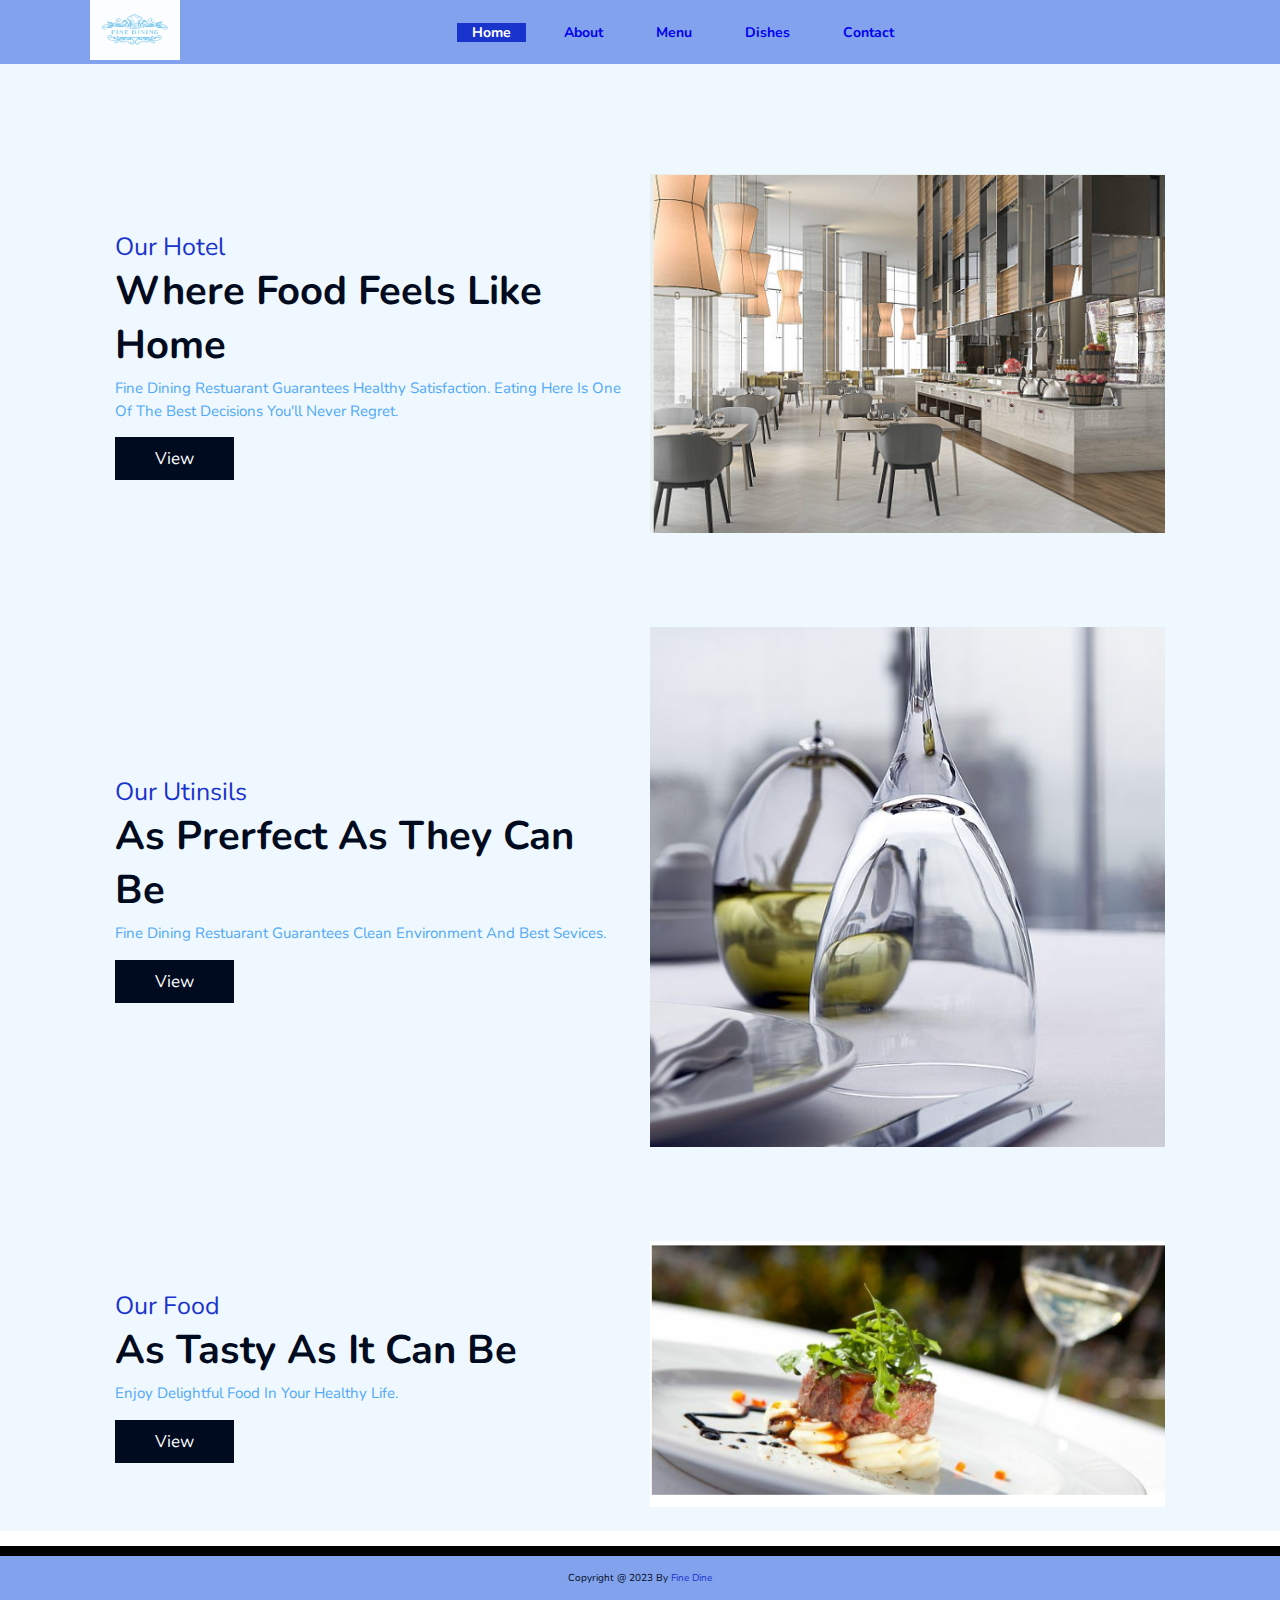
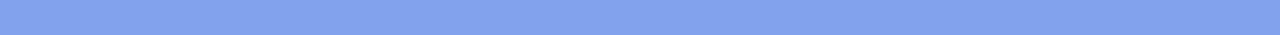
<file: index.html>
<!DOCTYPE html>
<html lang="en">
<head>
    <link rel="stylesheet" href="style.css">
    <link rel="shortcut icon" href="images\logo.png" type="image/x-icon">
    <link rel="stylesheet" href="https://cdnjs.cloudflare.com/ajax/libs/font-awesome/6.5.1/css/all.min.css" integrity="sha512-DTOQO9RWCH3ppGqcWaEA1BIZOC6xxalwEsw9c2QQeAIftl+Vegovlnee1c9QX4TctnWMn13TZye+giMm8e2LwA==" crossorigin="anonymous" referrerpolicy="no-referrer" />
    <meta charset="UTF-8">
    <meta name="viewport" content="width=device-width, initial-scale=1.0">
    <title>Fine dining</title>
</head>
<body>
    <!-- header -->
    <header class="header">
        <div class="logo">
            <img src="images\logo.png" alt=""> 
        </div>
        <nav class="navbar">
            <ul>
                <li><a class="active" href="./index.html">home</a></li>
                <li><a href="./about.html">about</a></li>
                <li><a href="./menu.html">menu</a></li>
                <li><a href="./dishes.html">dishes</a></li>
                <li><a href="./contact.html">contact</a></li>
            </ul>  
        </nav>
        <div class="icons">
            <i class="fas fa-bars" id="menu-bars"></i>
            <i class="fas fa-search" id="search-icon"></i>
        </div> 
        </header>
    <!-- header ends-->

    <!-- search form -->
    <form action="" id="search-form">
        <input type="search" placeholder="search here" name="" id="search-box">
        <label for="search-box" class="fas fa-search"></label>
        <i class="fas fa-times" id="close"></i>
    </form>
<!-- search form ends-->

<!-- home section -->
<section class="home" id="./index.html">

    <div class="home-slider">
        <div class="wrapper">
            <div class="slide">
                <div class="content">
                    <span>Our Hotel</span>
                    <h3>where food feels like home</h3>
                    <p>Fine Dining restuarant guarantees healthy satisfaction. Eating here is one of the best decisions you'll never regret.</p>
                    <a href="#" class="btn">view</a>
                </div>
                <div class="image">
                    <img src="images\homepage.png" alt="">
                </div>
            </div>

            <div class="slide">
                <div class="content">
                    <span>Our Utinsils</span>
                    <h3> As prerfect as they can be</h3>
                    <p>Fine Dining restuarant guarantees clean environment and best sevices.</p>
                    <a href="#" class="btn">view</a>
                </div>
                <div class="image">
                    <img src="images\glass.png" alt="">
                </div>
            </div>

            
            <div class="slide">
                <div class="content">
                    <span>Our Food</span>
                    <h3> As tasty as it can be</h3>
                    <p>Enjoy Delightful Food In Your Healthy Life.</p>
                    <a href="#" class="btn">view</a>
                </div>
                <div class="image">
                    <img src="images\beefFillet.png" alt="">
                </div>
            </div>

        </div>
    </div>

</section>
<!-- home section ends -->

<!-- footer section -->
<footer class="footer">
            <div class="credit">
                 copyright @ 2023 by <span>fine dine</span>
             </div>
</footer>
<!-- footer section ends-->

    <!-- custom js file -->
    <script src="app.js"></script>
<body>
</html>
</file>
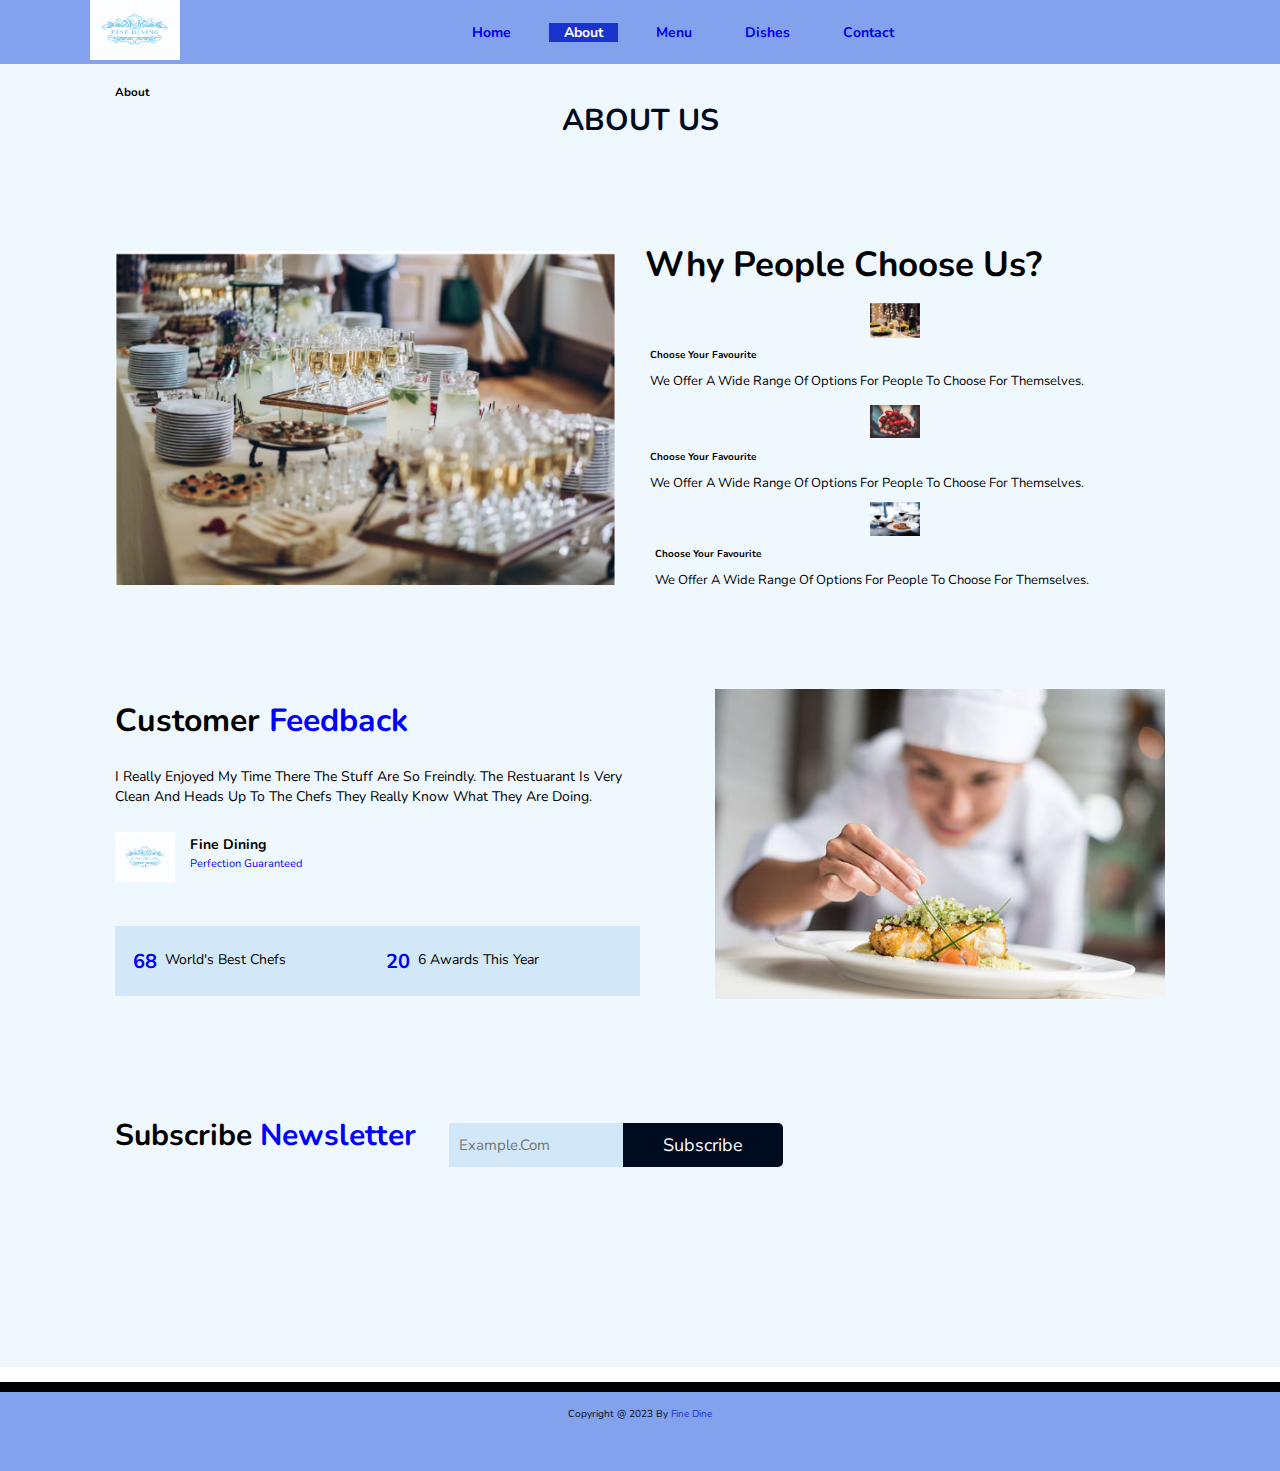
<file: about.html>
<!DOCTYPE html>
<html lang="en">
<head>
    <link rel="stylesheet" href="style.css">
    <link rel="shortcut icon" href="images\logo.png" type="image/x-icon">
    <link rel="stylesheet" href="https://cdnjs.cloudflare.com/ajax/libs/font-awesome/6.5.1/css/all.min.css" integrity="sha512-DTOQO9RWCH3ppGqcWaEA1BIZOC6xxalwEsw9c2QQeAIftl+Vegovlnee1c9QX4TctnWMn13TZye+giMm8e2LwA==" crossorigin="anonymous" referrerpolicy="no-referrer" />
    <meta charset="UTF-8">
    <meta name="viewport" content="width=device-width, initial-scale=1.0">
    <title>Fine dining</title>
</head>
<body>
    <!-- header -->
    <header class="header">
        <div class="logo">
            <img src="images\logo.png" alt=""> 
        </div>
        <nav class="navbar">
            <ul>
                <li><a  href="./index.html">home</a></li>
                <li><a class="active" href="./about.html">about</a></li>
                <li><a href="./menu.html">menu</a></li>
                <li><a href="./dishes.html">dishes</a></li>
                <li><a href="./contact.html">contact</a></li>
            </ul>  
        </nav>
        <div class="icons">
            <i class="fas fa-bars" id="menu-bars"></i>
            <i class="fas fa-search" id="search-icon"></i>
        </div> 
        </header>
    <!-- header ends-->

    <!-- search form -->
    <form action="" id="search-form">
        <input type="search" placeholder="search here" name="" id="search-box">
        <label for="search-box" class="fas fa-search"></label>
        <i class="fas fa-times" id="close"></i>
    </form>
    <!-- search form ends-->

    <!-- about section -->
<section class="about" id="./about.html">
    <h3 class="subheading">about</h3>
    <h1 class="heading">about us</h1>
    <div class="choose">
        <div class="foodimg">
            <img src="images/food-img.png" alt="">
        </div>
        <div class="question">
            <div>
                <h2>Why People Choose us?</h2>
            </div>
            <div class="q-ans">
                <div>
                    <img src="images\wine.png" alt="">
                </div>
                <div>
                    <h4>Choose Your Favourite</h4>
                <p>We offer a wide range of options for people to choose for themselves.</p>
                </div>
            </div>
            <div class="q-ans">
                <div>
                    <img src="images\strawberries.jpg" alt="">
                </div>
                <div>
                    <h4>Choose Your Favourite</h4>
                <p>We offer a wide range of options for people to choose for themselves.</p>
                </div>
                <div class="q-ans">
                    <div>
                        <img src="images/steak.png" alt="">
                    </div>
                    <div>
                        <h4>Choose Your Favourite</h4>
                    <p>We offer a wide range of options for people to choose for themselves.</p>
                    </div>
                </div>
            </div>
    </div>
    <div class="main_slide4">
        <div class="chef-feed">
            <h2>Customer <span style="color: blue;">feedback</span></h2>
            <p>I really enjoyed my time there the stuff are so freindly. The restuarant is very clean and heads up to the chefs they really know what they are doing.</p>
            <div class="chef-detail">
                <div>
                    <img src="images\logo.png" alt="">
                </div>
                <div>
                    <h6>Fine Dining</h6>
                    <p>Perfection Guaranteed</p>
                </div>
            </div>
            <div class="chef-sarah">
                <div>
                    <i class="fa-solid fa-hand-peace"></i>
                    <h4>68</h4>
                    <p>World's best chefs</p>  
                </div>
                <div>
                    <i class="fa-solid fa-trophy"></i>
                    <h4>20</h4>
                    <p>6 Awards this year</p> 
                </div>                                  
            </div>
        </div>
        <div class="chef">
            <img src="images\chef.jpg" alt="">
        </div>
    </div>
    <div class="letter">
        <div class="letter-head">
            <h2>Subscribe <span>Newsletter</span></h2>
        </div>
        <div class="letter-input">
            <div>
                <input type="email" placeholder="Example.com">
            </div>
            <button class="btn">Subscribe</button>
        </div>
    </div>
</div>
</section>
<!-- about section ends -->

<!-- footer section -->
<footer class="footer">
    <div class="credit"> copyright @ 2023 by <span>fine dine</span> </div>
</footer>
<!-- footer section ends-->

<!-- custom js file -->
<script src="app.js"></script>    
</body>
</html>
</file>
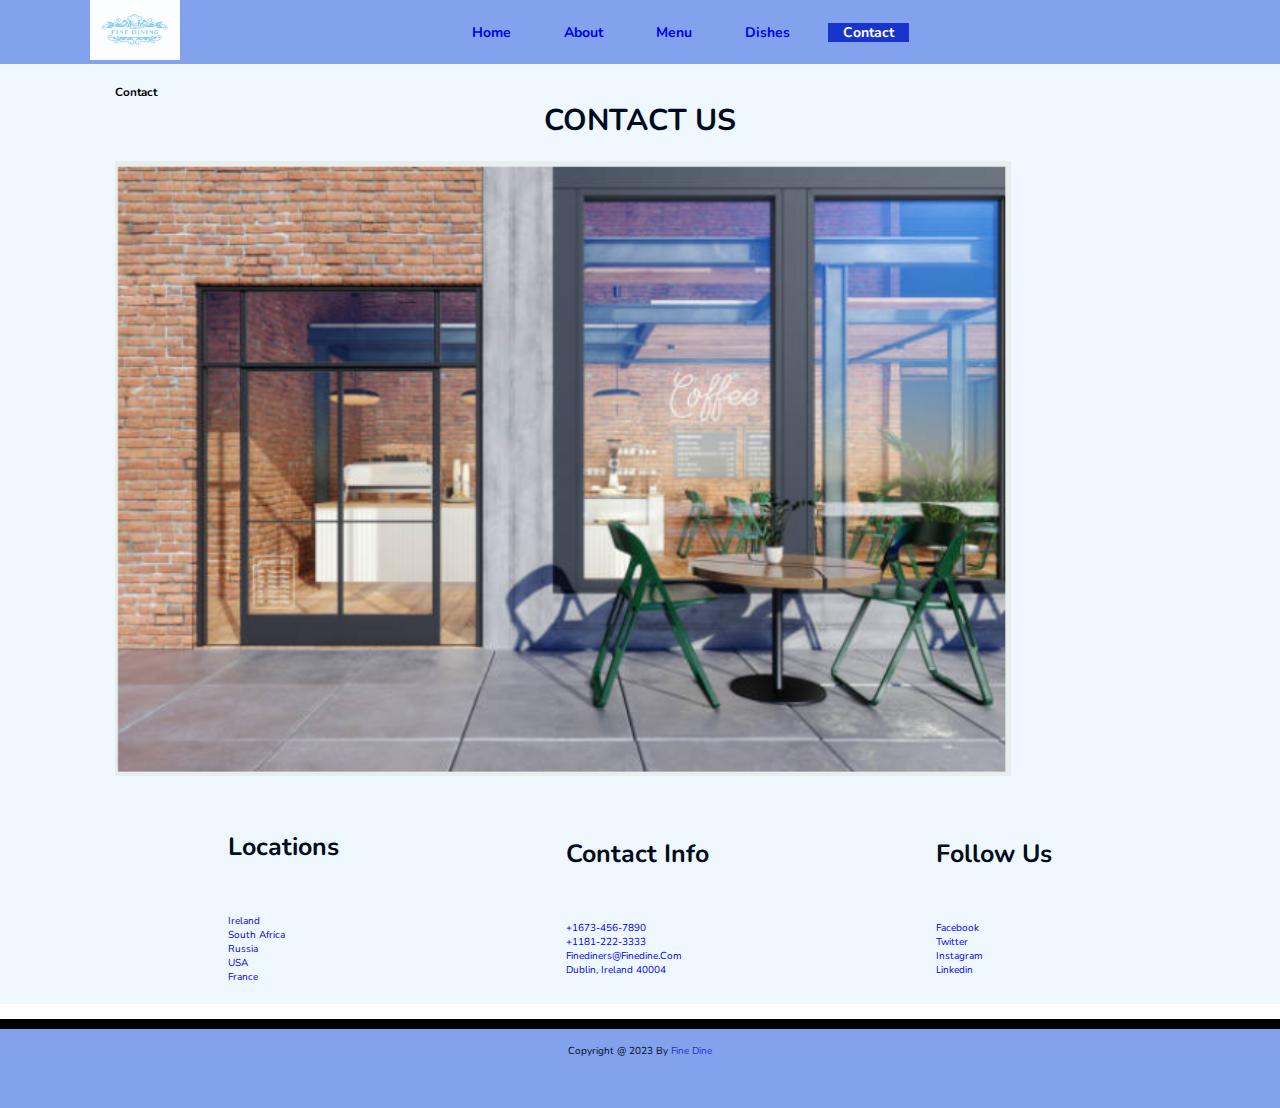
<file: contact.html>
<!DOCTYPE html>
<html lang="en">
<head>
    <link rel="stylesheet" href="style.css">
    <link rel="shortcut icon" href="images\logo.png" type="image/x-icon">
    <link rel="stylesheet" href="https://cdnjs.cloudflare.com/ajax/libs/font-awesome/6.5.1/css/all.min.css" integrity="sha512-DTOQO9RWCH3ppGqcWaEA1BIZOC6xxalwEsw9c2QQeAIftl+Vegovlnee1c9QX4TctnWMn13TZye+giMm8e2LwA==" crossorigin="anonymous" referrerpolicy="no-referrer" />
    <meta charset="UTF-8">
    <meta name="viewport" content="width=device-width, initial-scale=1.0">
    <title>Fine dining</title>
</head>
<body>
    <!-- header -->
    <header class="header">
        <div class="logo">
            <img src="images\logo.png" alt=""> 
        </div>
        <nav class="navbar">
        <ul>
            <li><a href="./index.html">home</a></li>
            <li><a href="./about.html">about</a></li>
            <li><a href="./menu.html">menu</a></li>
            <li><a href="./dishes.html">dishes</a></li>
            <li><a class="active" href="./contact.html">contact</a></li>
        </ul>  
    </nav>
    <div class="icons">
        <i class="fas fa-bars" id="menu-bars"></i>
        <i class="fas fa-search" id="search-icon"></i>
    </div> 
    </header>
<!-- header ends-->
    <!-- search form -->
    <form action="" id="search-form">
        <input type="search" placeholder="search here" name="" id="search-box">
        <label for="search-box" class="fas fa-search"></label>
        <i class="fas fa-times" id="close"></i>
    </form>
    <!-- search form ends-->

    <!-- contact -->
    <section class="contact" id="./contact.html">
        <h3 class="subheading">contact</h3>
        <h1 class="heading">contact us</h1> 
            <div class="image"><img src="images\resturant.png" alt=""></div>
        <div class="box-container">
            <div class="box">
                <h3>locations</h3>
                <a href="#">ireland</a>
                <a href="#">south africa</a>
                <a href="#">russia</a>
                <a href="#">USA</a>
                <a href="#">france</a>
            </div>

            <div class="box">
                <h3>contact info</h3>
                <a href="#">+1673-456-7890</a>
                <a href="#">+1181-222-3333</a>
                <a href="#">finediners@finedine.com</a>
                <a href="#">dublin, ireland 40004</a> 
            </div>
            <div class="box">
                <h3>follow us</h3>
                <a href="#">facebook</a>
                <a href="#">twitter</a>
                <a href="#">instagram</a>
                <a href="#">linkedin</a>
                </div>
                
        </div>
    </section>
    <!-- contact ends -->

    <!-- footer section -->
<footer class="footer">
    <div class="credit"> copyright @ 2023 by <span>fine dine</span> </div>
</footer>
<!-- footer section ends-->

<!-- custom js file -->
<script src="app.js"></script>
</body>
</html>
</file>
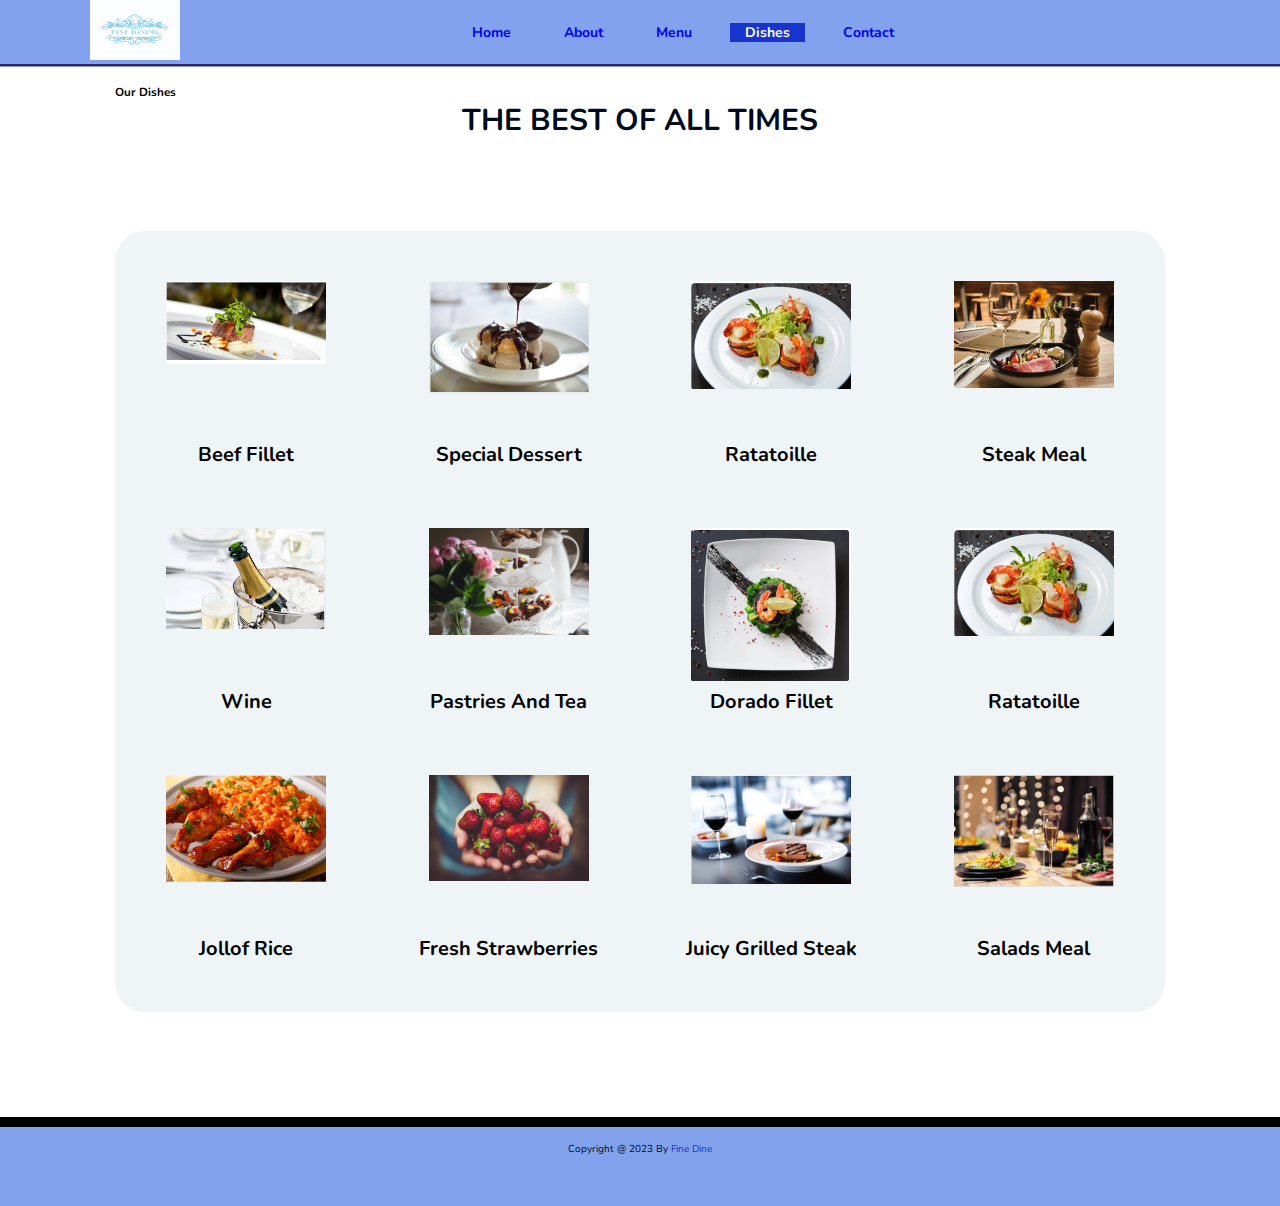
<file: dishes.html>
<!DOCTYPE html>
<html lang="en">
<head>
    <link rel="stylesheet" href="style.css">
    <link rel="shortcut icon" href="images\logo.png" type="image/x-icon">
    <link rel="stylesheet" href="https://cdnjs.cloudflare.com/ajax/libs/font-awesome/6.5.1/css/all.min.css" integrity="sha512-DTOQO9RWCH3ppGqcWaEA1BIZOC6xxalwEsw9c2QQeAIftl+Vegovlnee1c9QX4TctnWMn13TZye+giMm8e2LwA==" crossorigin="anonymous" referrerpolicy="no-referrer" />
    <meta charset="UTF-8">
    <meta name="viewport" content="width=device-width, initial-scale=1.0">
    <title>Fine dining</title>
</head>
<body>
    <!-- header -->
    <header class="header">
        <div class="logo">
            <img src="images\logo.png" alt=""> 
        </div>
        <nav class="navbar">
        <ul>
            <li><a href="./index.html">home</a></li>
            <li><a href="./about.html">about</a></li>
            <li><a href="./menu.html">menu</a></li>
            <li><a class="active" href="./dishes.html">dishes</a></li>
            <li><a href="./contact.html">contact</a></li>
        </ul>  
    </nav>
    <div class="icons">
        <i class="fas fa-bars" id="menu-bars"></i>
        <i class="fas fa-search" id="search-icon"></i>
    </div> 
    </header>
<!-- header ends-->

    <!-- search form -->
    <form action="" id="search-form">
        <input type="search" placeholder="search here" name="" id="search-box">
        <label for="search-box" class="fas fa-search"></label>
        <i class="fas fa-times" id="close"></i>
    </form>
    <!-- search form ends-->

    <!-- dishes -->
    <section class="dishes" id="./dishes.html">

        <h3 class="subheading">our dishes</h3>
        <h1 class="heading">the best of all times</h1>
        <div class="food-items">
            <div class="item"> 
               <div>
                <img src="images\beefFillet.png" alt="food item">
               </div> 
               <h1>Beef Fillet</h1>
            </div>
             <div class="item"> 
                <div>
                 <img src="images\dessert.png" alt="food item">
                </div> 
                <h1>Special dessert</h1>
            </div>
            <div class="item"> 
                <div>
                 <img src="images/seafood.png" alt="food item">
                </div> 
                <h1>Ratatoille</h1>
            </div>
            <div class="item">
                <div>
                    <img src="images/prize1.jpg" alt="">
                </div>
                <h1>Steak Meal</h1>
            </div>
            <div class="item">
                <div>
                    <img src="images\prize2.png" alt="">
                </div>
                <h1>Wine</h1>
            </div>
            <div class="item">
                <div>
                    <img src="images\prize 3.jpg" alt="">
                </div>
                <h1>Pastries and Tea</h1>
            </div>
            <div class="item">
                <div>
                    <img src="images\greens.png" alt="">
                </div>
                <h1>Dorado fillet</h1>
            </div>
            <div class="item">
                <div>
                    <img src="images/seafood.png" alt="">
                </div>
                <h1>Ratatoille</h1>
            </div>
            <div class="item">
                <div>
                    <img src="images\price4.png" alt="">
                </div>
                <h1>Jollof rice</h1>
            </div>
        
        <div class="item">
            <div>
                <img src="images\strawberries.jpg" alt="">
            </div>
            <h1>Fresh strawberries</h1>
        </div>
        <div class="item">
            <div>
                <img src="images/steak.png" alt="">
            </div>
            <h1>Juicy Grilled Steak </h1>
        </div>
        <div class="item">
            <div>
                <img src="images\wine.png" alt="">
            </div>
            <h1>salads meal</h1>
        </div>
        </div>
    </div>
    
    </section>
    <!-- dishes ends -->
    <!-- footer section -->
<footer class="footer">
    <div class="credit"> copyright @ 2023 by <span>fine dine</span> </div>
</footer>
<!-- footer section ends-->

<!-- custom js file -->
<script src="app.js"></script>

</body>
</html>
</file>
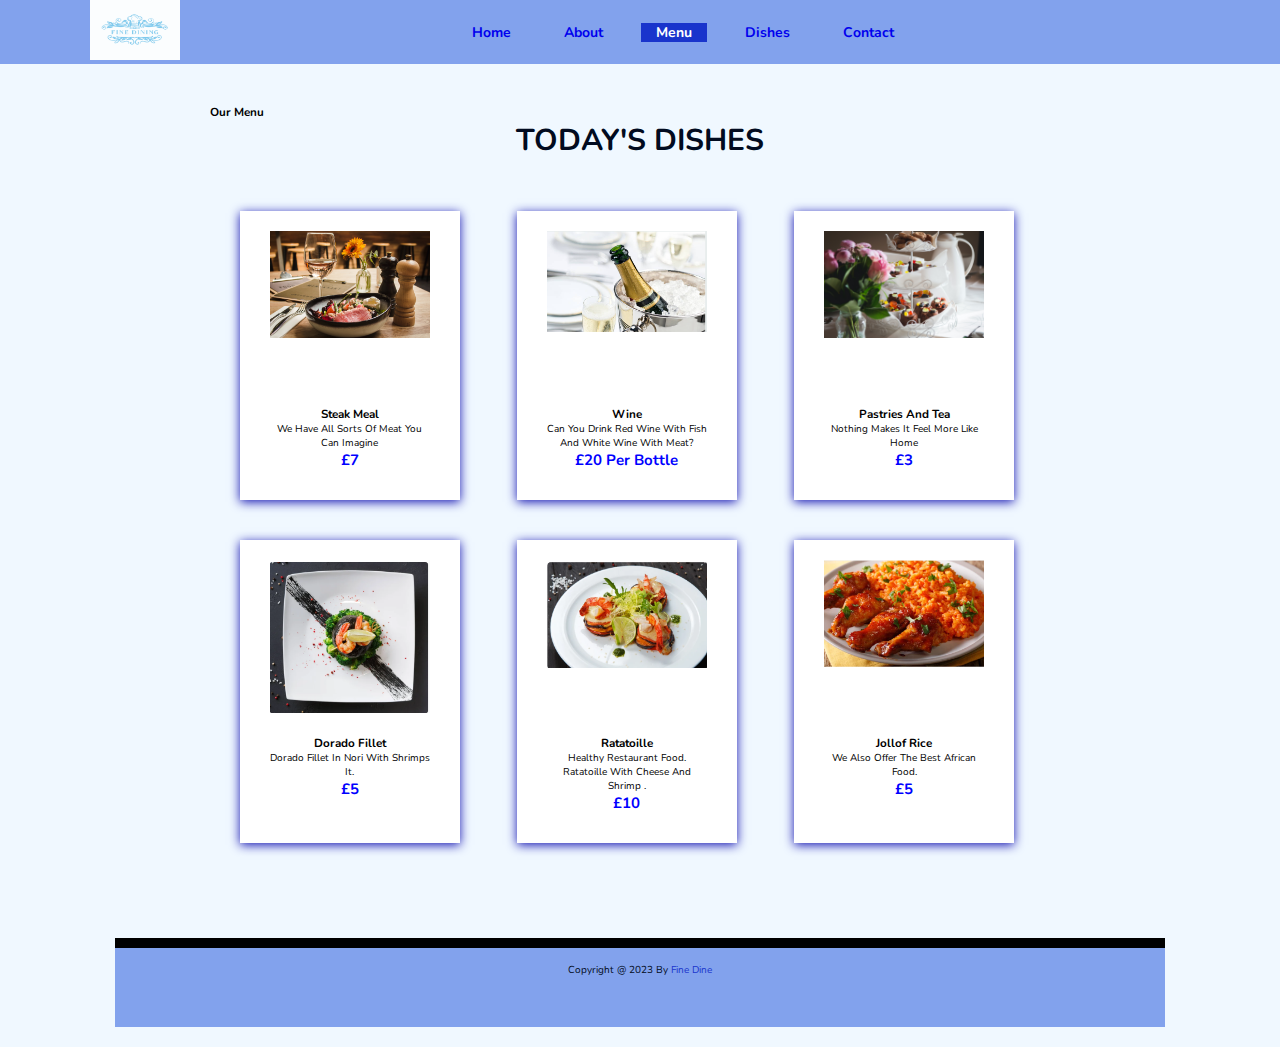
<file: menu.html>
<!DOCTYPE html>
<html lang="en">
<head>
    <link rel="stylesheet" href="style.css">
    <link rel="shortcut icon" href="images\logo.png" type="image/x-icon">
    <link rel="stylesheet" href="https://cdnjs.cloudflare.com/ajax/libs/font-awesome/6.5.1/css/all.min.css" integrity="sha512-DTOQO9RWCH3ppGqcWaEA1BIZOC6xxalwEsw9c2QQeAIftl+Vegovlnee1c9QX4TctnWMn13TZye+giMm8e2LwA==" crossorigin="anonymous" referrerpolicy="no-referrer" />
    <meta charset="UTF-8">
    <meta name="viewport" content="width=device-width, initial-scale=1.0">
    <title>Fine dining</title>
</head>
<body>
    <!-- header -->
    <header class="header">
        <div class="logo">
            <img src="images\logo.png" alt=""> 
        </div>
        <nav class="navbar">
        <ul>
            <li><a href="./index.html">home</a></li>
            <li><a href="./about.html">about</a></li>
            <li><a class="active" href="./menu.html">menu</a></li>
            <li><a href="./dishes.html">dishes</a></li>
            <li><a href="./contact.html">contact</a></li>
        </ul>  
    </nav>
    <div class="icons">
        <i class="fas fa-bars" id="menu-bars"></i>
        <i class="fas fa-search" id="search-icon"></i>
    </div> 
    </header>
<!-- header ends-->

    <!-- search form -->
    <form action="" id="search-form">
        <input type="search" placeholder="search here" name="" id="search-box">
        <label for="search-box" class="fas fa-search"></label>
        <i class="fas fa-times" id="close"></i>
    </form>
    <!-- search form ends-->

    <!-- menu -->
        <section class="menu" id="./menu.html">
            <section class="menu" id="menu">
                <h3 class="menu">our menu</h3>
                <h1 class="heading">today's dishes</h1>
                 
                <div class="fav-food">
                    <div class="item">
                        <div>
                            <img src="images/prize1.jpg" alt="">
                        </div>
                        <h3>Steak Meal</h3>
                        <p>We have all sorts of meat you can imagine </p>
                        <p class="fav-prize">£7 </p>
                    </div>
                    <div class="item">
                        <div>
                            <img src="images\prize2.png" alt="">
                        </div>
                        <h3>Wine</h3>
                        <p>Can You Drink Red Wine With Fish and White Wine With Meat?</p>
                        <p class="fav-prize">£20 per bottle </p>
                    </div>
                    <div class="item">
                        <div>
                            <img src="images\prize 3.jpg" alt="">
                        </div>
                        <h3>Pastries and Tea</h3>
                        <p>Nothing makes it feel more like home</p>
                        <p class="fav-prize">£3</p>
                    </div>
                    <div class="item">
                        <div>
                            <img src="images\greens.png" alt="">
                        </div>
                        <h3>Dorado fillet</h3>
                        <p>Dorado fillet in nori with shrimps it.</p>
                        <p class="fav-prize">£5</p>
                    </div>
                    <div class="item">
                        <div>
                            <img src="images/seafood.png" alt="">
                        </div>
                        <h3>Ratatoille</h3>
                        <p>Healthy restaurant food. Ratatoille with cheese and shrimp .</p>
                        <p class="fav-prize">£10</p>
                    </div>
                    <div class="item">
                        <div>
                            <img src="images\price4.png" alt="">
                        </div>
                        <h3>Jollof rice</h3>
                        <p>We also offer the best african food.</p>
                        <p class="fav-prize">£5</p>
                    </div>
                </div>
            </section>
        <!-- menu section ends -->
        <!-- footer section -->
<footer class="footer">
    <div class="credit"> copyright @ 2023 by <span>fine dine</span> </div>
</footer>
<!-- footer section ends-->

<!-- custom js file -->
<script src="app.js"></script>
</body>
</html>
</file>
<file: style.css>
@import url('https://fonts.googleapis.com/css?family=Nunito:wght@200;300;400;600;700& display=swap');

:root {
    --blue: #1934cc;
    --black: #010b20;
    --light-color: #4fa9f7;
    --box-shadow: 0 0.25rem rgba(3, 7, 82, 0.87);
}

* {
    font-family: 'Nunito', sans-serif;
    margin: 0;
    padding: 0;
    box-sizing: border-box;
    text-decoration: none;
    outline: none;
    border: none;
    text-transform: capitalize;
    transition: all .2s linear;
}

html {
    font-size: 62.5%;
    overflow-x: hidden;
    scroll-padding-top: 5.5rem;
    scroll-behavior: smooth;
}

section {
    padding: 2rem 9%;
}

section:nth-child(even) {
    background: #eee;
}

.sub-heading {
    text-align: center;
    color: var(--blue);
    font-size: 2rem;
    padding-top: 1rem;
}

.heading {
    text-align: center;
    color: var(--black);
    font-size: 3rem;
    padding-bottom: 2rem;
    text-transform: uppercase;
}

.btn {
    margin-top: 1rem;
    display: inline-block;
    font-size: 1.7rem;
    color: #fff;
    background: var(--black);
    border: 5rem;
    cursor: pointer;
    padding: 1rem 4rem;
}

.btn:hover {
    background: var(--blue);
    letter-spacing: 1rem;
}

.headerbar {
    display: none;

}

.searchicon {
    display: block;
}

.logo img {
    width: 90px;
    height: 60px;
}

.bar {
    display: none;
}

.header {
    width: 100%;
    background: #82a2ed;
    padding: 0 7vw;
    display: flex;
    align-items: center;
    justify-content: space-between;
    box-shadow: var(--box-shadow);
}

header.logo {
    color: var(--black);
    font-size: 3.7rem;
    font-weight: bolder;
}

header .logo i {
    color: var(--blue);
}

.navbar ul{
text-align: center;
padding: 0.6rem;
}

.navbar ul li{
    display: inline-block;
    padding: 0.65rem 1rem;
}

.navbar a {
    padding: 0 15px;
    font-size: 14px;
    font-weight: bold;
}

header .navbar a.active,
header .navbar a:hover {
    color: #fff;
    background: var(--blue);
}

header .icons i {
    cursor: pointer;
    margin-left: .5rem;
    height: 4.5rem;
    line-height: 4.5rem;
    width: 4.5rem;
    text-align: center;
    font-size: 1, 7rem;
    color: var(--black);
    border-radius: 50%;
    background: #eee;
}

header .icons i:hover {
    color: #fff;
    background-color: var(--blue);
    transform: rotate(360deg);
}

header .icons #menu-bars {
    display: none;
}


#search-form {
    position: fixed;
    top: -110%;
    left: 0;
    height: 100%;
    width: 100%;
    z-index: 1004;
    background: #082c7a8f;
    display: flex;
    align-items: center;
    justify-content: center;
    padding: 0 1rem;
}

#search-form.active {
    top: 0;
}

#search-form #search-box {
    width: 50rem;
    border-bottom: 1rem solid #fff;
    padding: 1 rem 0;
    color: #fff;
    font-size: 3rem;
    text-transform: none;
    background: none;
}

#search-form label {
    color: #fff;
    cursor: pointer;
    font-size: 3rem;
}

#search-form #search-box::placeholder {
    color: #eee;
}

#search-form #search-box::-webkit-search-cancel-button {
    -webkit-appearance: none;
}

#search-form label:hover {
    color: var(--blue);
}

#search-form #close {
    position: absolute;
    color: #fff;
    cursor: pointer;
    top: 2rem;
    right: 3rem;
    font-size: 5rem;
}

.home{
    background-color: aliceblue;
}

.home .home-slider .slide {
    display: flex;
    align-items: center;
    flex-wrap: wrap;
    gap: 2rem;
    padding-top: 9rem;
}

.home .home-slider .slide .content {
    flex: 1 1 45rem;
}

.home .home-slider .slide .image {
    flex: 1 1 45rem;
}

.home .home-slider .slide .image img {
    width: 100%;
}

.home .home-slider .slide .content span {
    color: var(--blue);
    font-size: 2.5rem;
}

.home .home-slider .slide .content h3 {
    color: var(--black);
    font-size: 4rem;
}

.home .home-slider .slide .content p {
    color: var(--light-color);
    font-size: 1.5rem;
    padding: .5rem 0;
    line-height: 1.5;
}

.about{
    background-color: aliceblue;
}

.choose {
    margin: 80px 0;
    display: flex;
    flex-wrap: wrap;
    justify-content: space-between;
    align-items: center;
}

.foodimg {
    flex: 0.5;
}

.foodimg img {
    max-width: 500px;
    width: 45vw;
}

.question {
    flex: 0.5;
    flex-direction: column;
    margin-left: 10px;
}

.question h2 {
    font-size: 35px;
    margin-bottom: 5px;
}

.q-ans {
    justify-content: flex-start;
    align-items: center;
    background-color: aliceblue;
    padding: 5px;
    cursor: pointer;
}

.q-ans img {
    width: 50px;
}

.choose .q-ans div:first-child {
    padding: 5px;
    border-radius: 10%;
    height: 50px;
    text-align: center;
    background-color: aliceblue;
    margin-right: 20px;

}

.choose .q-ans div:nth-child(2) {
    display: flex;
    flex-direction: column;

}

.choose .q-ans div:nth-child(2) p {
    margin-top: 10px;
    font-size: 13px;

}


.main_slide4 {
    margin-top: 70px;
    display: flex;
    flex-wrap: wrap-reverse;
}

.main_slide4 .chef-feed {
    flex: 0.5;
    margin-top: 30px;
}

.main_slide4 .chef {
    flex: 0.5;
    text-align: right;
}

.main_slide4 .chef img {
    margin-top: 20px;
    width: 50vw;
    max-width: 450px;
}

.main_slide4 .chef-feed h2 {
    font-size: 32px;
    margin-bottom: 25px;
}

.main_slide4 .chef-feed p {
    font-size: 14px;
    line-height: 20px;
    margin-bottom: 10px;
}

.main_slide4 .chef-detail {
    margin-top: 20px;
    display: flex;
    margin: 25px 0;
    align-items: center;
}

.main_slide4 .chef-detail img {
    width: 60px;
    border: 50%;
    margin-right: 15px;
    border: 4px solid white;
}

.main_slide4 .chef-detail h6 {
    font-size: 14px;
}

.main_slide4 .chef-detail p {
    font-size: 11px;
    color: blue;
}

.main_slide4 .chef-sarah {
    display: flex;
    align-items: center;
    padding: 15px 10px;
    background-color: rgb(210, 232, 248);
    margin-top: 40px;
    width: 100%;
}

.main_slide4 .chef-sarah div {
    display: flex;
    padding: 0%;
    align-items: center;
    margin-right: 20px;
    flex: 0.5;
    height: 40px;
    overflow: hidden;
}

.main_slide4 .chef-sarah div i,
.main_slide4 .chef-sarah div h4 {
    font-size: 20px;
    margin-right: 8px;
}

.main_slide4 .chef-sarah div h4 {
    color: blue;
}

.chef-sarah div p {
    font-size: 11px;
    padding-top: 8px;
    line-height: 13px;
}

.letter {
    display: flex;
    flex-wrap: wrap;
    justify-content: space-between;
    align-items: center;
    padding: 100px 0;
}

.letter-head {
    flex: 0.5;
}

.letter-head h2 {
    font-size: 30px;
}

.letter-head span {
    color: blue;
}

.letter-input {
    width: 100%;
    margin-top: 20px;
    display: flex;
    flex: 0.5;
}

.letter-input div {
    width: 70%;
    display: flex;
    align-items: center;
    background-color: rgb(210, 232, 248);
}

.letter-input input {
    font-size: 15px;
    padding: 10px;
    outline: none;
    width: 100%;
    border: none;
    background-color: rgb(210, 232, 248);
}

.letter-input .btn {
    margin: 0;
    font-size: 18px;
    box-shadow: none;
    border-radius: 0 5px 5px 0;
}

.food-items {
    margin: 70px 0;
    padding: 20px 0;
    background-color:rgb(239, 245, 246);
    border-radius: 30px;
    display: flex;
    justify-content: space-around;
    flex-wrap: wrap;
}

.item {
    width: 250px;
    padding: 30px;
    text-align: center;
}

.item div {
    height: 160px;
}

.item img {
    width: 160px;
    margin-bottom: 15px;
}

.menu{
    background-color: aliceblue;
}
.menu .fav-food {
    display: grid;
    grid-template-columns: repeat(auto-fit, minmax(15rem, 1fr));
    gap: 1.0rem;
    margin: 30px;
    display: flex;
    flex-wrap: wrap;
    justify-content: space-between;
    width: 90%;
}

.menu .fav-food .item {
    background-color: white;
    margin-bottom: 30px;
    box-shadow: 0 2px 10px rgb(18, 18, 177);
    width: 220px;
    padding: 2, 5rem;
    padding-top: 20px;
    text-align: center;
    cursor: pointer;
    overflow: hidden;
}

.menu .fav-food .item div {
    height: 160px;
    margin-bottom: 15px;
}

.menu .fav-food .item img {
    width: 160px;
    margin-bottom: 15px;
}

.menu .fav-prize {
    color: blue;
    font-weight: bold;
    font-size: 15px;
}

.contact {
    background: aliceblue;
    height: 100%; 
}

.contact .image img{
    width: 70vw;
}

.contact .box-container {
    display: flex;
    grid-template-columns: repeat(auto-fit, minmax);
    flex-wrap: wrap;
    justify-content: space-around;
    align-items: center;
}

.contact .box-container .box {
    display: grid;
    grid-template-rows: auto;
}

.contact .box-container .box h3 {
    padding: 5rem 0;
    font-size: 2.5rem;
    color: var(--black);
}

.contact .box-container .box h3 a {
    display: block;
    padding: 5rem 0;
    font-size: 2.5rem;
    color: var(--light-color);
}

.contact .box-container .box h3 a:hover {
    color: var(--blue);
    text-decoration: underline;
}

.footer {
    background: #82a2ed;
}

.footer .credit {
    text-align: center;
    border-top: 1rem solid #000;
    font-size: 2 rem;
    color: var(--black);
    padding: 5rem;
    padding-top: 1.5rem;
    margin-top: 1.5rem;

}

.footer .credit span {
    color: var(--blue);

}


/*media quiries*/
@media (max-width:991px) {
    html {
        font-size: 50%;
    }

    header {
        padding: 1rem 2rem;
    }

    section {
        padding: 2rem;
    }
}

@media (max-width: 768px) {
    header .icons #menu-bars {
        display: inline-block;
    }

    header .navbar {
        position: absolute;
        top: 10%;
        left: 0;
        right: 0;
        background: #fff;
        border-top: 1rem;
        padding: 1rem solid rgba(0, 0, 0, .2);
        padding: 1rem;
        clip-path: polygon(0 0, 100% 0, 100% 0, 0 0);
    }

    header .navbar.active {
        clip-path: polygon(0 0, 100% 0, 100% 100%, 0 100%);
    }


header .navbar ul li a{
    display: block;
    padding: 1.5rem;
    margin: 1rem;
    font-size: 2rem;
    background: #eee;
    width: 80vw;
}

.header .navbar ul li a{
    font-size: 3rem;
}



  


   
    #search-form #search-box {
        width: 90%;
        margin: 1rem;
    }

    #search-form #search-box::-webkit-search-cancel-button {
        -webkit-appearance: none;
    }  

    .contact .image img{
        width: 70vw;
    }

    .contact .box-container {
        justify-content: space-around;
        align-items: center;
    }

    .about .letter-input{
        width: 80vw;
    }
}

@media (max-width:550px) {
    html {
        font-size: 50%;
    }

    .about {
        justify-content: space-around;

    }

    .foodimg {
        flex: 1;
        text-align: center;
        margin-bottom: 20px;
    }

    .foodimg img {
        width: 70vw;
    }

    .question {
        flex: 1;
        margin-top: 30px;
    }

    .question h2 {
        font-size: 25px;
    }

    .q-ans div:nth-child(2) p {
        font-size: 11px;
    }


    .subscibe {
        margin-top: 50px;
    }

    .subscibe.chef-feed {
        flex: 1;
    }

    .subscibe .chef {
        flex: 1;
        text-align: center;
        margin-bottom: 40px;
    }

    .subscibe .chef img {
        width: 50vw;
    }

    .letter-head h2 {
        font-size: 20px;
    }

    .letter-input input {
        font-size: 12px;
        padding: 15px;
        width: 80vw;
    }

    .contact .image img{
        width: 70vw;
    }
}
</file>
